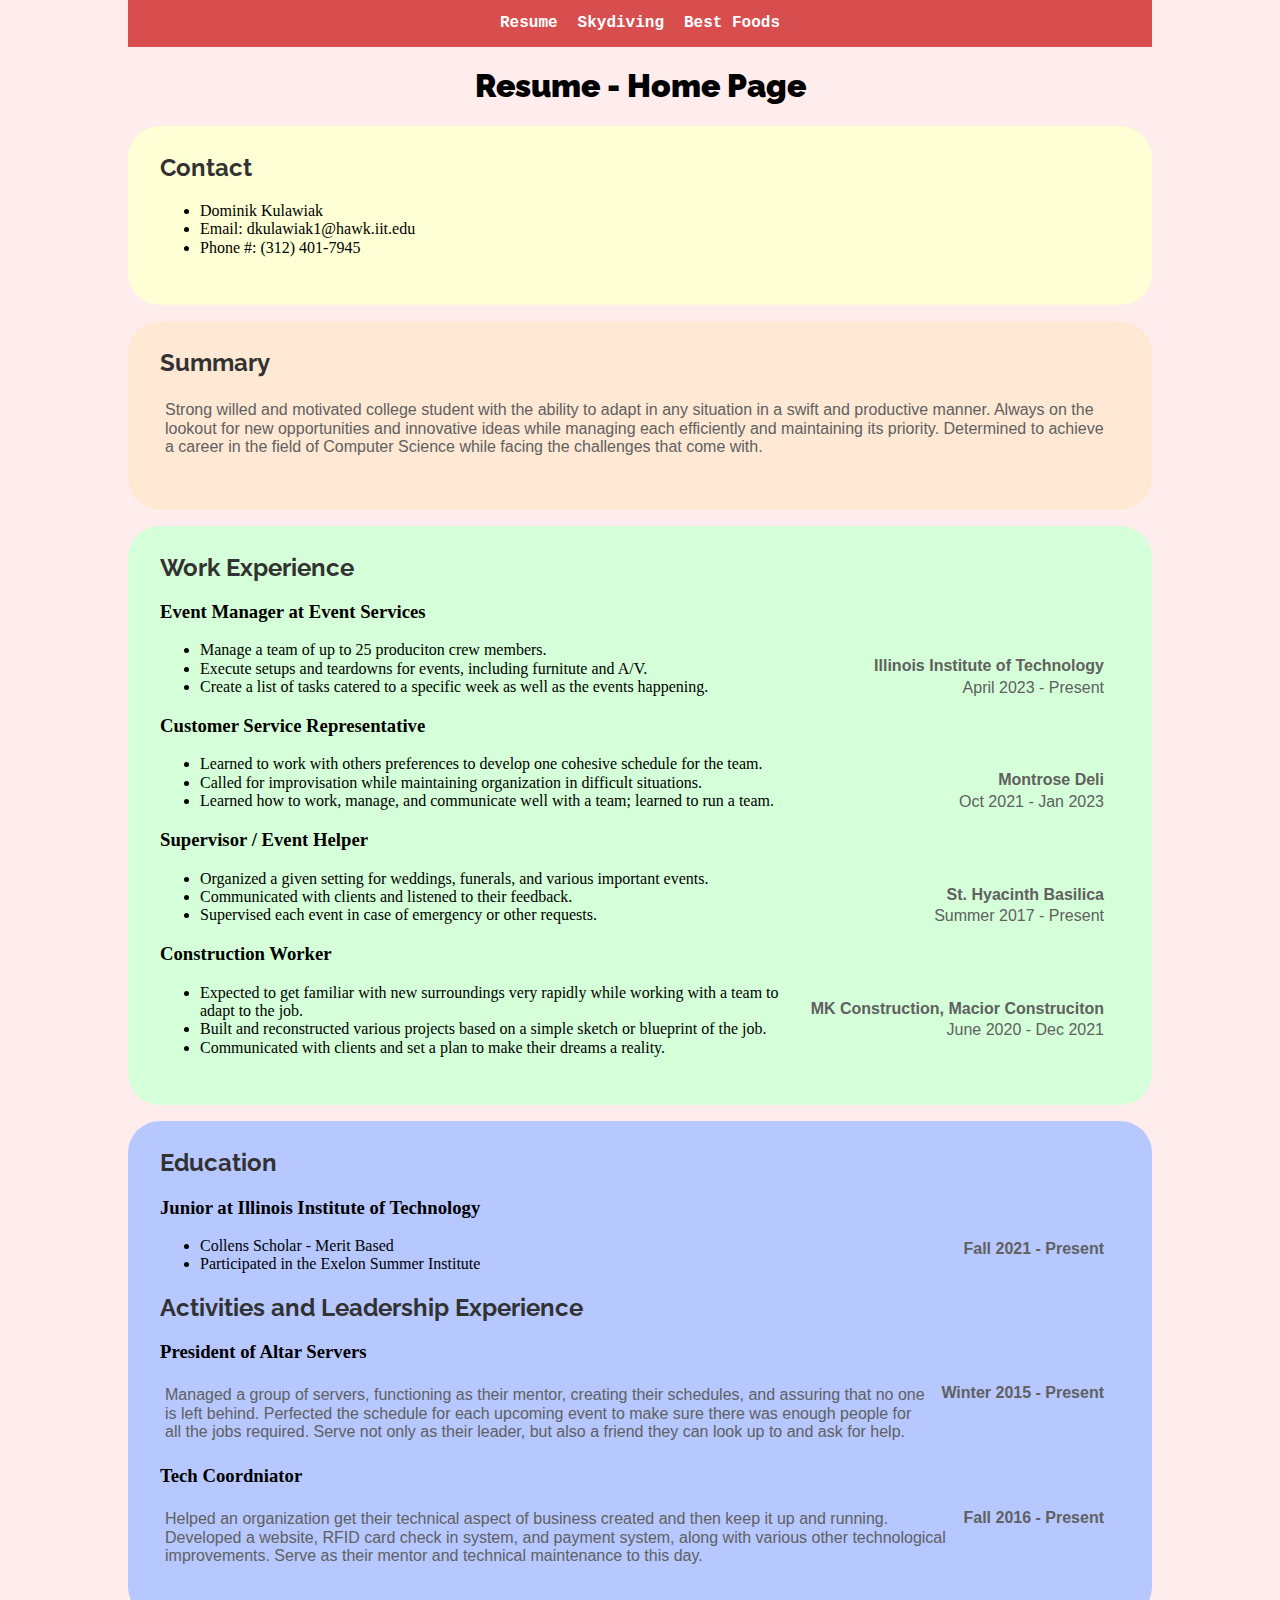
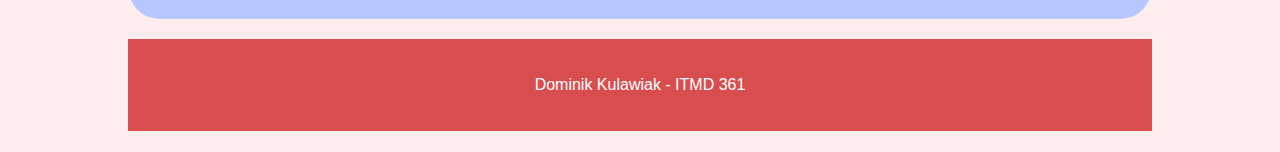
<file: index.html>
<!DOCTYPE html>
<html lang="en">
<head>
  <meta charset="utf-8">
  <title>Home Page - Resume - Project 1</title>
  <link rel="stylesheet" href="css/normalize.css">
  <link rel="stylesheet" href="css/style.css">
</head>
<body>
  <header>
    <nav>
      <ul>
        <li><a href="index.html">Resume</a></li>
        <li><a href="skydiving.html">Skydiving</a></li>
        <li><a href="foods.html">Best Foods</a></li>
      </ul>
    </nav>
  </header>
  <main>
    <h1>Resume - Home Page</h1>
    <section id="contact">
      <h2>Contact</h2>
      <ul>
        <li>Dominik Kulawiak</li>
        <li>Email: dkulawiak1@hawk.iit.edu</li>
        <li>Phone #: (312) 401-7945</li>
      </ul>
    </section>
    <section id="summary">
      <h2>Summary</h2>
      <p>Strong willed and motivated college student with the ability to adapt in any situation in a swift and productive manner. Always on the lookout for new opportunities and innovative ideas while managing each efficiently and maintaining its priority. Determined to achieve a career in the field of Computer Science while facing the challenges that come with.</p>
    </section>
    <section id="work-experience">
      <h2>Work Experience</h2>
      <h3>Event Manager at Event Services</h3>
      <p class="employer"><strong>Illinois Institute of Technology</strong></p>
      <p class="date">April 2023 - Present</p>
      <ul>
        <li>Manage a team of up to 25 produciton crew members.</li>
        <li>Execute setups and teardowns for events, including furnitute and A/V.</li>
        <li>Create a list of tasks catered to a specific week as well as the events happening.</li>
      </ul>
      <h3>Customer Service Representative</h3>
      <p class="employer"><strong>Montrose Deli</strong></p>
      <p class="date">Oct 2021 - Jan 2023</p>
      <ul>
        <li>Learned to work with others preferences to develop one cohesive schedule for the team.</li>
        <li>Called for improvisation while maintaining organization in difficult situations.</li>
        <li>Learned how to work, manage, and communicate well with a team; learned to run a team.</li>
      </ul>
      <h3>Supervisor / Event Helper</h3>
      <p class="employer"><strong>St. Hyacinth Basilica</strong></p>
      <p class="date">Summer 2017 - Present</p>
      <ul>
        <li>Organized a given setting for weddings, funerals, and various important events.</li>
        <li>Communicated with clients and listened to their feedback.</li>
        <li>Supervised each event in case of emergency or other requests.</li>
      </ul>
      <h3>Construction Worker</h3>
      <p class="employer"><strong>MK Construction, Macior Construciton</strong></p>
      <p class="date">June 2020 - Dec 2021</p>
      <ul>
        <li>Expected to get familiar with new surroundings very rapidly while working with a team to adapt to the job.</li>
        <li>Built and reconstructed various projects based on a simple sketch or blueprint of the job.</li>
        <li>Communicated with clients and set a plan to make their dreams a reality.</li>
      </ul>
    </section>
    <section id="education">
      <h2>Education</h2>
      <h3>Junior at Illinois Institute of Technology</h3>
      <p class="date"><strong>Fall 2021 - Present</strong></p>
      <ul>
        <li>Collens Scholar - Merit Based</li>
        <li>Participated in the Exelon Summer Institute</li>
      </ul>
      <h2>Activities and Leadership Experience</h2>
      <h3>President of Altar Servers</h3>
      <p class="date"><strong>Winter 2015 - Present</strong></p>
      <p>Managed a group of servers, functioning as their mentor, creating their schedules, and assuring that no one is left behind. Perfected the schedule for each upcoming event to make sure there was enough people for all the jobs required. Serve not only as their leader, but also a friend they can look up to and ask for help.</p>
      <h3>Tech Coordniator</h3>
      <p class="date"><strong>Fall 2016 - Present</strong></p>
      <p>Helped an organization get their technical aspect of business created and then keep it up and running. Developed a website, RFID card check in system, and payment system, along with various other technological improvements. Serve as their mentor and technical maintenance to this day.</p>
    </section>
  </main>
  <footer>
    <p>Dominik Kulawiak - ITMD 361</p>
  </footer>
</body>
</html>
</file>
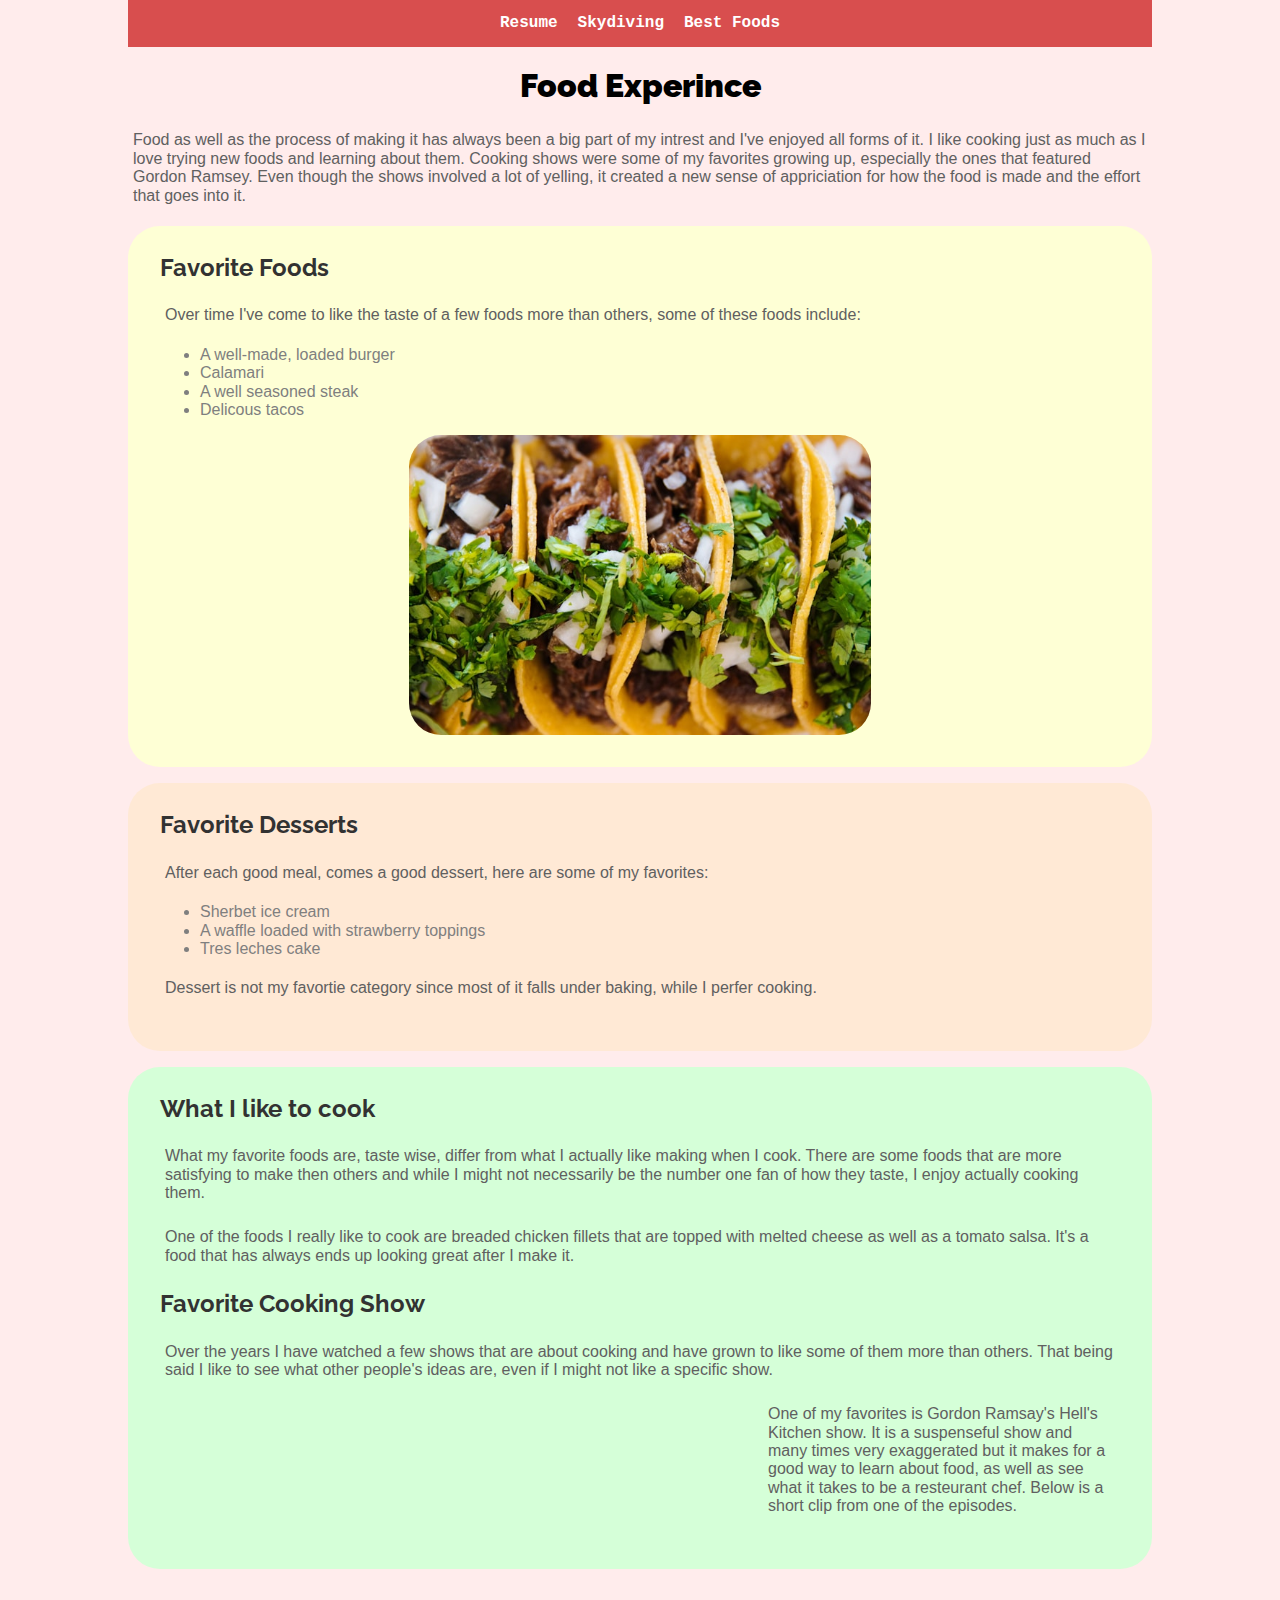
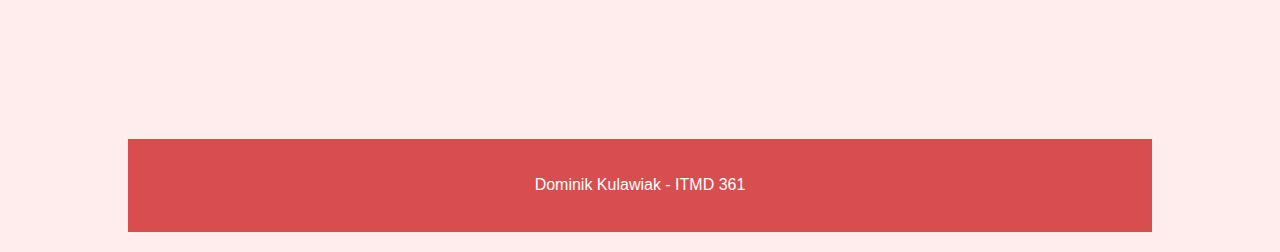
<file: foods.html>
<!DOCTYPE html>
<html lang="en">
<head>
  <meta charset="utf-8">
  <title>Food Expereince - Project 1</title>
  <link rel="stylesheet" href="css/normalize.css">
  <link rel="stylesheet" href="css/style.css">
</head>
<body>
  <header>
    <nav>
      <ul>
        <li><a href="index.html">Resume</a></li>
        <li><a href="skydiving.html">Skydiving</a></li>
        <li><a href="foods.html">Best Foods</a></li>
      </ul>
    </nav>
  </header>
  <main>
    <h1>Food Experince</h1>
    <p>Food as well as the process of making it has always been a big part of my intrest and I've enjoyed all forms of it. I like cooking just as much as I love trying new foods and learning about them. Cooking shows were some of my favorites growing up, especially the ones that featured Gordon Ramsey. Even though the shows involved a lot of yelling, it created a new sense of appriciation for how the food is made and the effort that goes into it.</p>
    <section id="fav-foods">
      <h2>Favorite Foods</h2>
      <p>Over time I've come to like the taste of a few foods more than others, some of these foods include:</p>
      <ul class="short-lists">
        <li>A well-made, loaded burger</li>
        <li>Calamari</li>
        <li>A well seasoned steak</li>
        <li>Delicous tacos</li>
      </ul>
      <img src="media/tacos.jpg" alt="A picture of tacos with carne asada (steak), cilantro, onions">
    </section>
    <section id="fav-desserts">
      <h2>Favorite Desserts</h2>
      <p>After each good meal, comes a good dessert, here are some of my favorites:</p>
      <ul class="short-lists">
        <li>Sherbet ice cream</li>
        <li>A waffle loaded with strawberry toppings</li>
        <li>Tres leches cake</li>
      </ul>
      <p>Dessert is not my favortie category since most of it falls under baking, while I perfer cooking.</p>
    </section>
    <section id="cooking-process">
      <h2>What I like to cook</h2>
      <p>What my favorite foods are, taste wise, differ from what I actually like making when I cook. There are some foods that are more satisfying to make then others and while I might not necessarily be the number one fan of how they taste, I enjoy actually cooking them.</p>
      <p>One of the foods I really like to cook are breaded chicken fillets that are topped with melted cheese as well as a tomato salsa. It's a food that has always ends up looking great after I make it.</p>
      <h2>Favorite Cooking Show</h2>
      <p>Over the years I have watched a few shows that are about cooking and have grown to like some of them more than others. That being said I like to see what other people's ideas are, even if I might not like a specific show.</p>
      <div>
        <iframe id="embeds" width="560" height="315" src="https://www.youtube.com/embed/BQBvPypinoU?si=-XOagNI9sJuNPXsW" title="YouTube video player" allow="accelerometer; autoplay; clipboard-write; encrypted-media; gyroscope; picture-in-picture; web-share" allowfullscreen></iframe>
      </div>
      <p>One of my favorites is Gordon Ramsay's Hell's Kitchen show. It is a suspenseful show and many times very exaggerated but it makes for a good way to learn about food, as well as see what it takes to be a resteurant chef. Below is a short clip from one of the episodes.</p>
    </section>
  </main>
  <footer>
    <p>Dominik Kulawiak - ITMD 361</p>
  </footer>
</body>
</html>
</file>
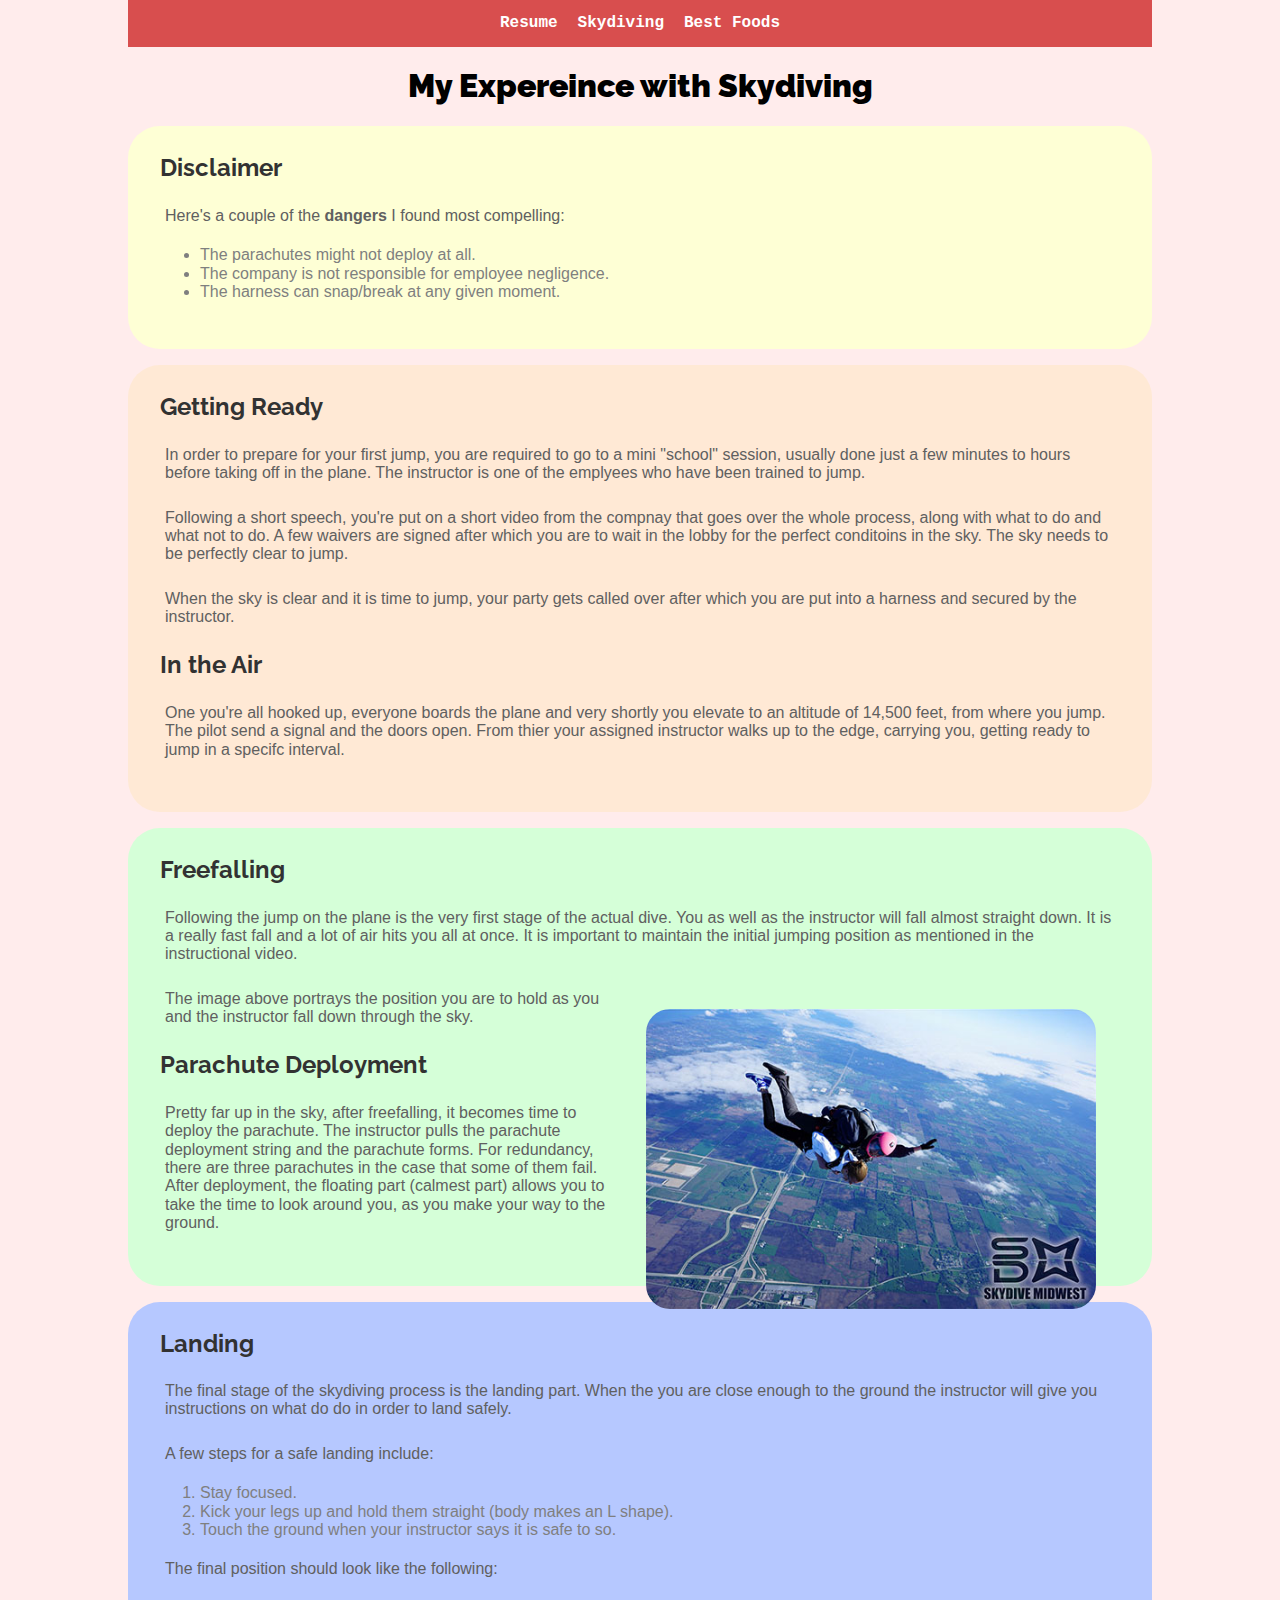
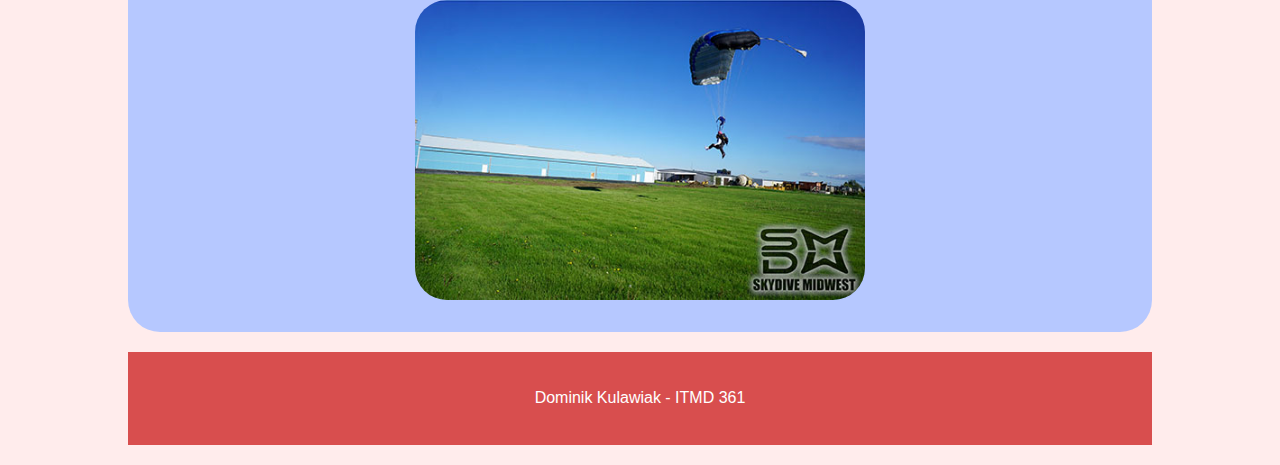
<file: skydiving.html>
<!DOCTYPE html>
<html lang="en">
<head>
  <meta charset="utf-8">
  <title>Expereince with Skydiving - Project 1</title>
  <link rel="stylesheet" href="css/normalize.css">
  <link rel="stylesheet" href="css/style.css">
</head>
<body>
  <header>
    <nav>
      <ul>
        <li><a href="index.html">Resume</a></li>
        <li><a href="skydiving.html">Skydiving</a></li>
        <li><a href="foods.html">Best Foods</a></li>
      </ul>
    </nav>
  </header>
  <main>
    <h1>My Expereince with Skydiving</h1>
    <section id="dangers">
      <h2>Disclaimer</h2>
      <p>Here's a couple of the <strong>dangers</strong> I found most compelling:</p>
      <ul class="short-lists">
        <li>The parachutes might not deploy at all.</li>
        <li>The company is not responsible for employee negligence.</li>
        <li>The harness can snap/break at any given moment.</li>
      </ul>
    </section>
    <section id="preperation">
      <h2>Getting Ready</h2>
      <p>In order to prepare for your first jump, you are required to go to a mini "school" session, usually done just a few minutes to hours before taking off in the plane. The instructor is one of the emplyees who have been trained to jump.</p>
      <p>Following a short speech, you're put on a short video from the compnay that goes over the whole process, along with what to do and what not to do. A few waivers are signed after which you are to wait in the lobby for the perfect conditoins in the sky. The sky needs to be perfectly clear to jump.</p>
      <p>When the sky is clear and it is time to jump, your party gets called over after which you are put into a harness and secured by the instructor.</p>
      <h2>In the Air</h2>
      <p>One you're all hooked up, everyone boards the plane and very shortly you elevate to an altitude of 14,500 feet, from where you jump. The pilot send a signal and the doors open. From thier your assigned instructor walks up to the edge, carrying you, getting ready to jump in a specifc interval. </p>
    </section>
    <section id="falling">
      <h2>Freefalling</h2>
      <p>Following the jump on the plane is the very first stage of the actual dive. You as well as the instructor will fall almost straight down. It is a really fast fall and a lot of air hits you all at once. It is important to maintain the initial jumping position as mentioned in the instructional video.</p>
      <img class="shift-img-right" src="media/free-falling.jpg" alt="A picture of myself skydiving during the free-falling stage">
      <p>The image above portrays the position you are to hold as you and the instructor fall down through the sky.</p>
      <h2>Parachute Deployment</h2>
      <p>Pretty far up in the sky, after freefalling, it becomes time to deploy the parachute. The instructor pulls the parachute deployment string and the parachute forms. For redundancy, there are three parachutes in the case that some of them fail. After deployment, the floating part (calmest part) allows you to take the time to look around you, as you make your way to the ground.</p>
    </section>
    <section id="landing">
      <h2>Landing</h2>
      <p>The final stage of the skydiving process is the landing part. When the you are close enough to the ground the instructor will give you instructions on what do do in order to land safely.</p>
      <p>A few steps for a safe landing include:</p>
      <ol class="short-lists">
        <li>Stay focused.</li>
        <li>Kick your legs up and hold them straight (body makes an L shape).</li>
        <li>Touch the ground when your instructor says it is safe to so.</li>
      </ol>
      <p>The final position should look like the following:</p>
      <img src="media/landing.jpg" alt="myself skydiving (on left) with the correct landing positon">
    </section>
  </main>
  <footer>
    <p>Dominik Kulawiak - ITMD 361</p>
  </footer>
</body>
</html>
</file>
<file: css/style.css>
@import url('https://fonts.googleapis.com/css2?family=Madimi+One&family=Raleway:ital,wght@0,100..900;1,100..900&display=swap');

body {
  font-family: 'Georgia', 'Times New Roman', serif;
  background-color: #ffecec;
  margin-left: 10%;
  margin-right: 10%;
}

nav {
  text-align: center;
  background-color: #d84e4e;
  margin: 0;
  padding: 0;
}

nav ul {
  list-style-type: none;
  display: inline-block;
  padding: 0;
  margin: 0;
  overflow: hidden;
  padding-top: 4px;
}

nav ul li {
  display: inline-block;
  float: left;
  margin: 0;
  padding: 0;
}

nav ul li a {
  display: inline-block;
  color: #fff;
  text-align: center;
  padding: 10px;
  font-family: 'Courier New', Courier, monospace;
  font-weight: bold;
  text-decoration: none;
}

nav ul li a:hover {
  background-color: #8b4848;
}

h1 {
  font-family: 'Raleway', 'Arial', sans-serif;
  font-weight: 900;
  font-size: 2em;
  text-align: center;
}

h2 {
  font-family: 'Raleway', 'Arial', sans-serif;
  font-weight: 700;
  font-size: 1.5em;
  color: #323232;
}

p {
  font-family: 'Arial', 'Helvetica', sans-serif;
  color: #606060;
  padding: 5px;
}

.shift-img-right {
  float: right;
  padding: 1.5rem;
  border-radius: 3rem;
}

img {
  max-width: 100%;
  border-radius: 2rem;
  max-height: 300px;
  display: block;
  text-align: center;
  margin: 0 auto;
}

footer {
  background-color: #d84e4e;
  margin-top: 2%;
  margin-bottom: 2%;
  padding: 1rem;
  clear: both;
}

footer p {
  color: #fff;
  text-align: center;
}

#fav-foods {
  background-color: #feffd5;
}

#fav-desserts {
  background-color: #ffe9d5;
}

#cooking-process {
  background-color: #d5ffd8;
}

.short-lists {
  font-family: 'Arial', 'Helvetica', sans-serif;
  color: #7f7f7f;
}

#embeds {
  max-width: 100%;
  border: none;
  border-radius: 25px;
  float: left;
  padding: 1.5rem;
  padding-top: 0px;
}

#contact {
  background-color: #feffd5;
}

#summary {
  background-color: #ffe9d5;
}

#work-experience {
  background-color: #d5ffd8;
}

#education {
  background-color: #b6c8ff;
}

.employer {
  text-align: right;
  padding: 1em;
  padding-top: 0;
  padding-bottom: 0;
  margin-bottom: 0;
  float: right;
  clear: both;
}

.date {
  padding: 1em;
  padding-top: 0;
  margin-top: 0.2rem;
  text-align: right;
  float: right;
  clear: both;
}

#dangers {
  background-color: #feffd5;
}

#preperation {
  background-color: #ffe9d5;
}

#falling {
  background-color: #d5ffd8;
}

#landing {
  background-color: #b6c8ff;
}

section {
  padding: 2rem;
  margin-top: 1rem;
  padding-top: 0.5rem;
  border-radius: 2rem;
}
</file>
